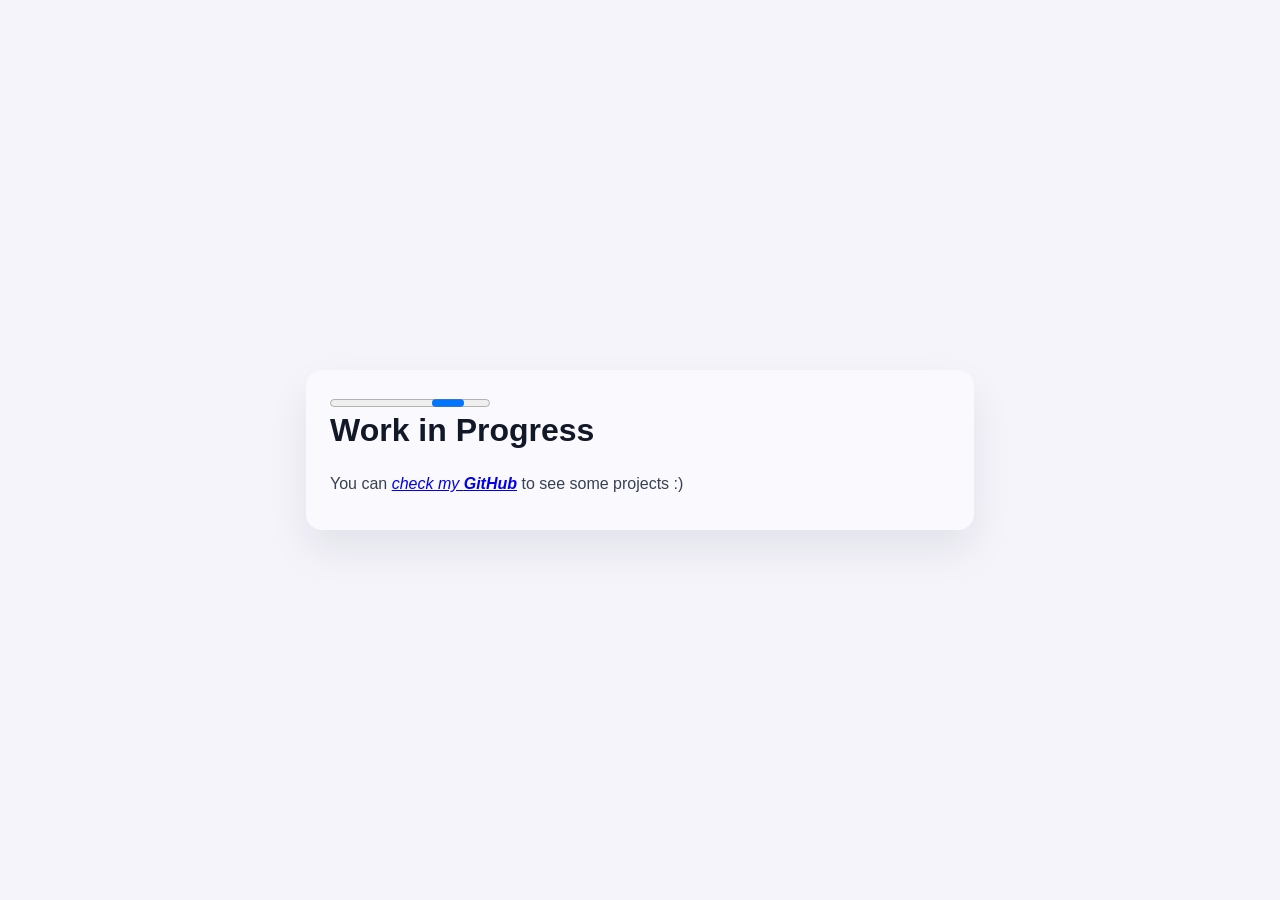
<file: about.html>
<!DOCTYPE html> 
<html lang="en">
<head>
    <meta charset="UTF-8">
    <meta name="viewport" content="width=device-width, initial-scale=1.0">
    <title>Week 2 Assignment</title>

    <link rel="stylesheet" type="text/css" href="styles_regular.css">
</head>
<body>
    <div class="page">
        <Progress></Progress>
        <h1>Work in  Progress</h1>
        <p>You can  <a href="https://github.com/foreverearthmover" target="_blank"><i>check my <b>GitHub</b></i></a> to see some projects :)</p>
    </div>
</body>
</html>
</file>
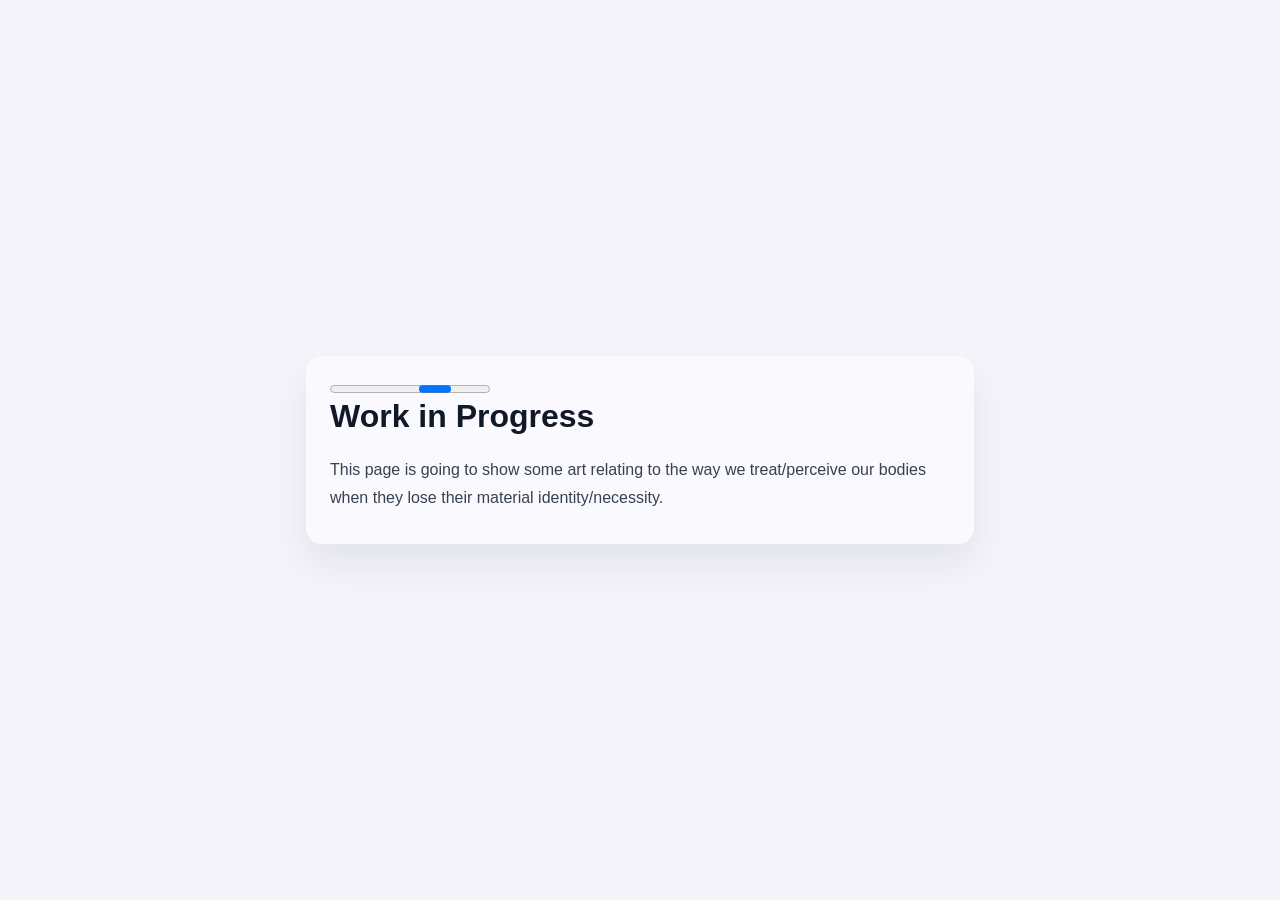
<file: another-page.html>
<!DOCTYPE html> 
<html lang="en">
<head>
    <meta charset="UTF-8">
    <meta name="viewport" content="width=device-width, initial-scale=1.0">
    <title>Pagelink 2</title>

    <link rel="stylesheet" type="text/css" href="styles_regular.css">
</head>
<body>
    <div class="page">
        <Progress></Progress>
        <h1>Work in  Progress</h1>
        <p>This page is going to show some art relating to the way we treat/perceive our bodies when they lose their material identity/necessity.</p>
    </div>
</body>
</html>
</file>
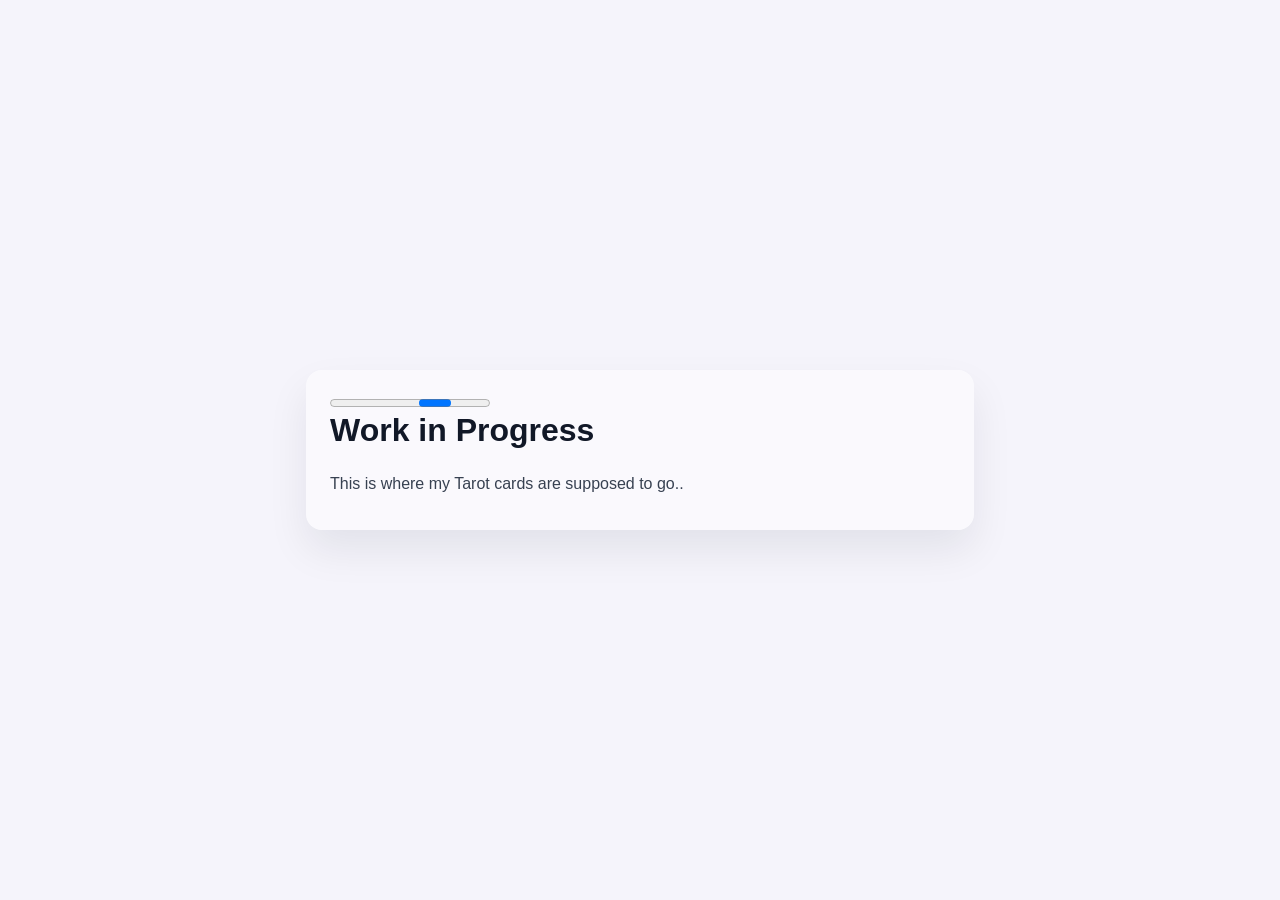
<file: next.html>
<!DOCTYPE html> 
<html lang="en">
<head>
    <meta charset="UTF-8">
    <meta name="viewport" content="width=device-width, initial-scale=1.0">
    <title>Pagelink 1</title>

    <link rel="stylesheet" type="text/css" href="styles_regular.css">
</head>
<body>
    <div class="page">
        <Progress></Progress>
        <h1>Work in  Progress</h1>
        <p>This is where my Tarot cards are supposed to go..</p>
    </div>
</body>
</html>
</file>
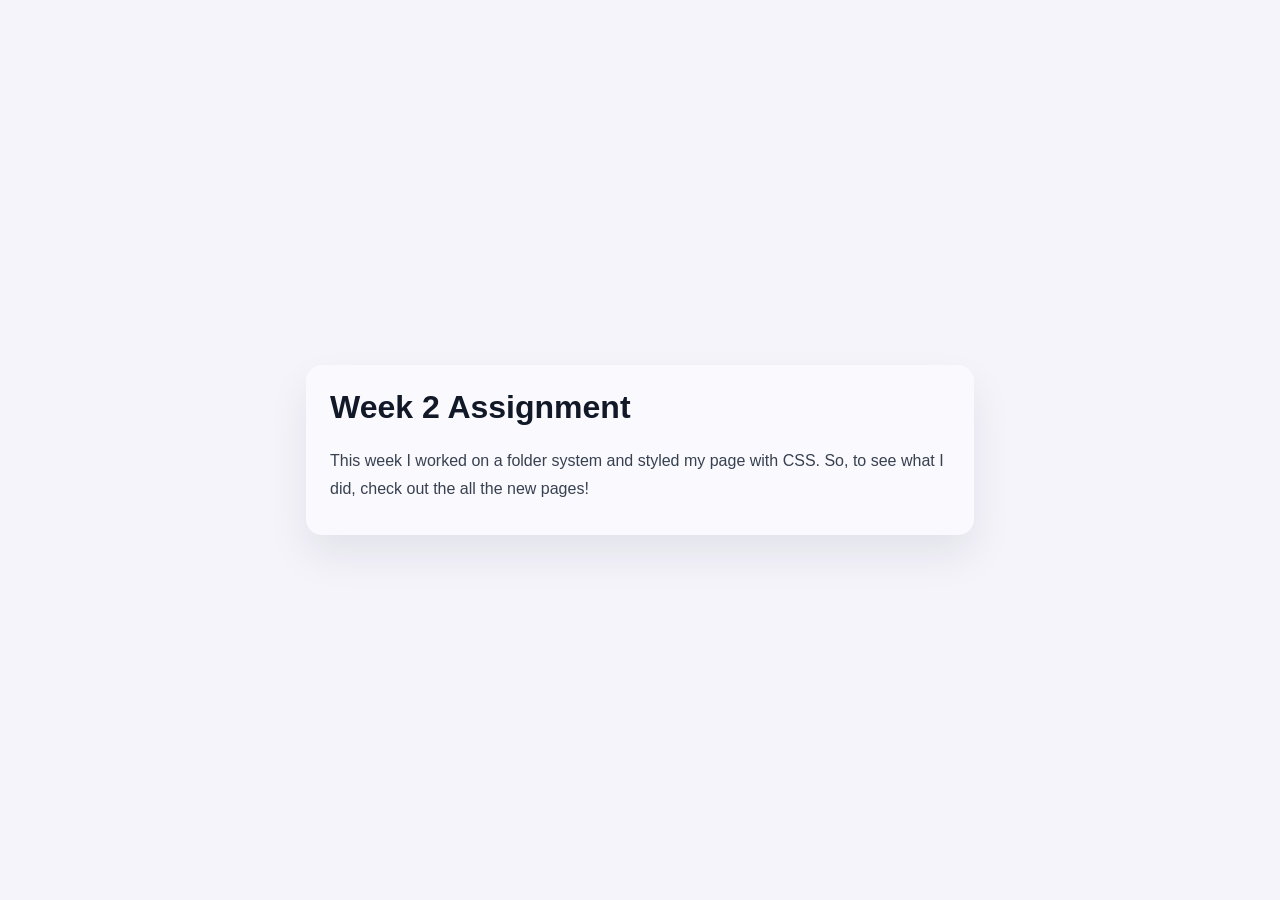
<file: week2.html>
<!DOCTYPE html> 
<html lang="en">
<head>
    <meta charset="UTF-8">
    <meta name="viewport" content="width=device-width, initial-scale=1.0">
    <title>Week 2 Assignment</title>

    <link rel="stylesheet" type="text/css" href="styles_regular.css">
</head>
<body>
    <div class="page">
        <h1>Week 2 Assignment</h1>
        <p>This week I worked on a folder system and styled my page with CSS. So, to see what I did, check out the all the new pages!</p>
    </div>
</body>
</html>
</file>
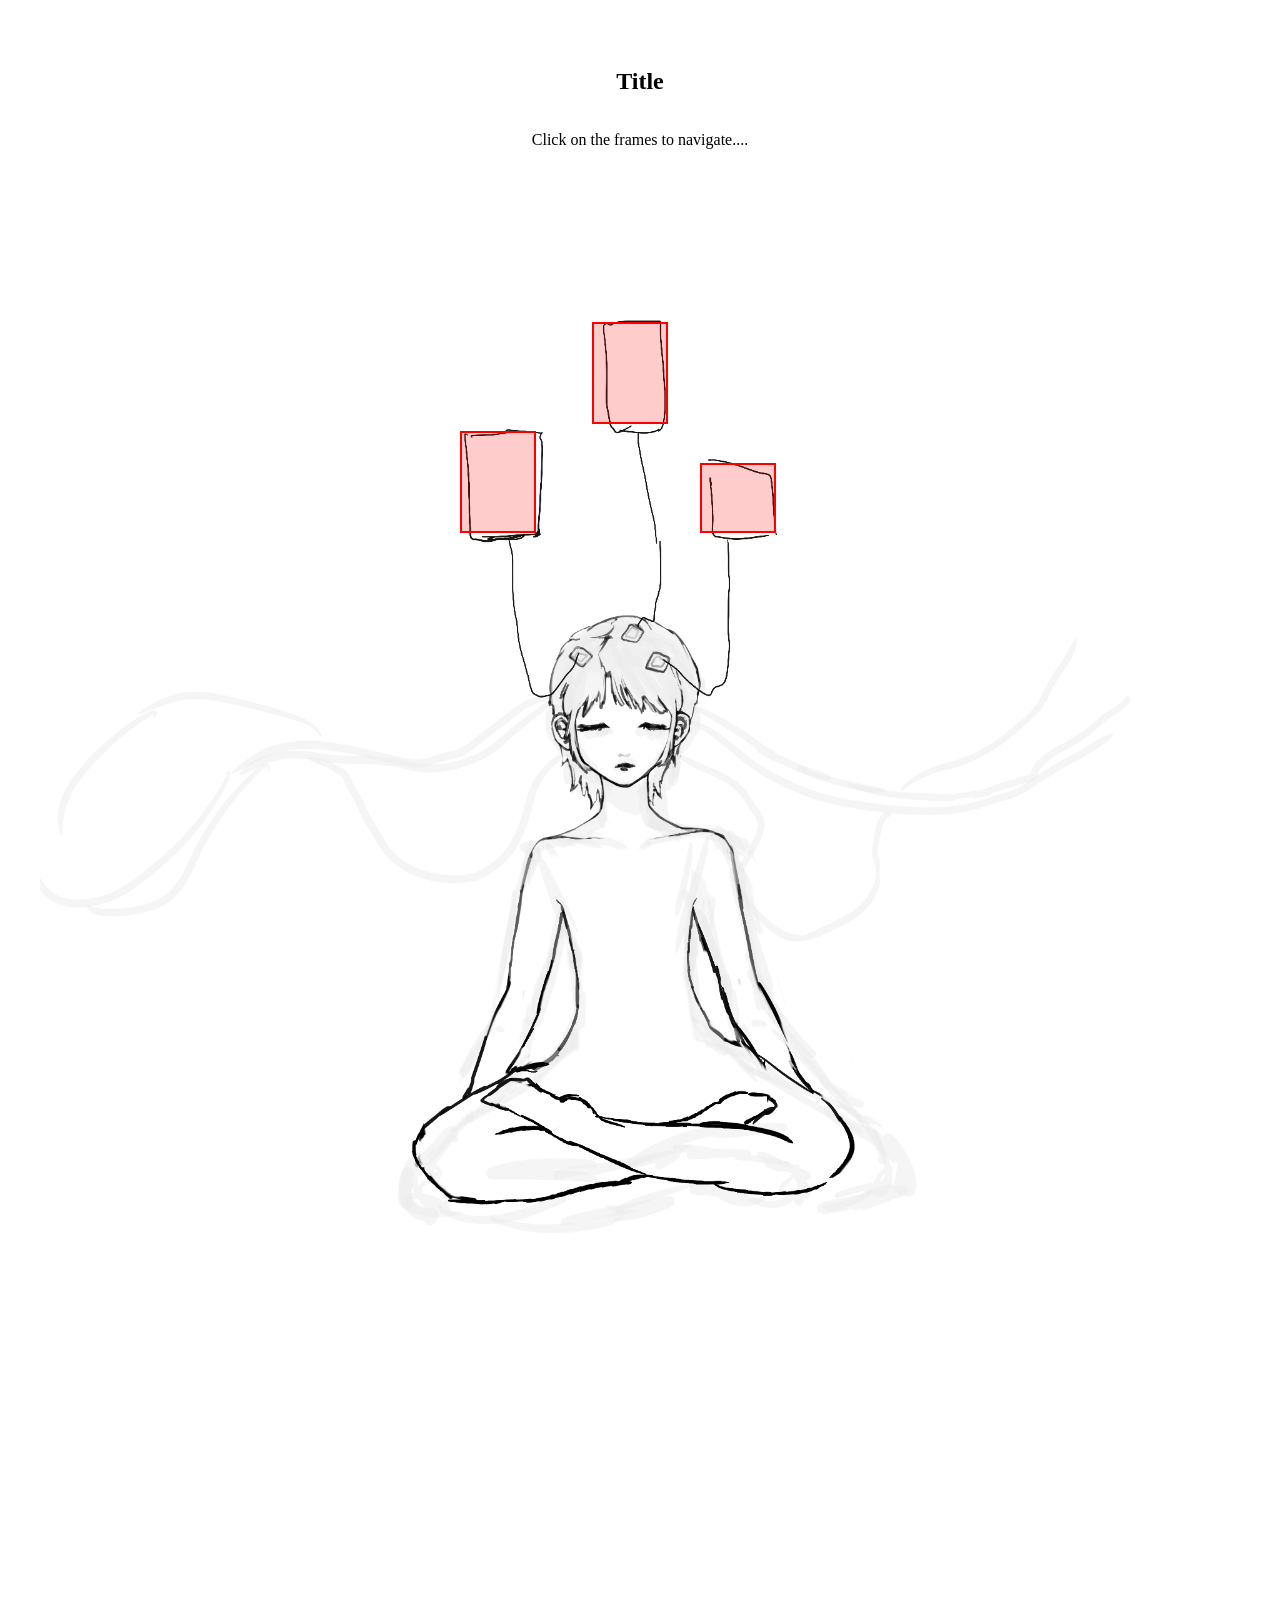
<file: week4.html>
<!DOCTYPE html>
<html lang="en">
<head>
    <title>Week 4</title>
    <meta charset="UTF-8">
    <meta name="viewport" content="width=device-width, initial-scale=1.0">

    <style>
        html,
        body {
            margin: 0;
            min-height: 100%;
        }

        body {
            position: relative;
            min-height: 200vh; 
        }

        .page {
            display: flex;
            flex-direction: column;
            max-width: 800px;
            align-items: center;
            margin: 3rem auto;
            z-index: 1;
            position: relative;
        }

        .image-wrapper {
            position: relative;
            width: 100%;
            max-width: 1200px;
            margin: 0 auto;
        }

        .image-wrapper img {
            display: block;
            width: 100%;
            height: auto;
        }

        .pagelink {
            position: absolute;

            border: 2px solid red;
            background: rgba(255,0,0,0.2);
        }

        .pagelink-1 {
            left: 35%;
            top: 20%;

            width: 6%;
            height: 9%;
        }
    
        .pagelink-2 {
            left: 46%;
            top: 10%;

            width: 6%;
            height: 9%;
        }

        .pagelink-3 {
            left: 55%;
            top: 23%;

            width: 6%;
            height: 6%;
        }

        /*
         * Footer appears after scrolling
         */
        footer {
            position: fixed;
            bottom: 0;
            left: 0;
            width: 100%;

            background: rgba(0, 0, 0, 0.8);
            color: white;
            text-align: center;
            padding: 1rem;

            opacity: 0;
            pointer-events: none;
            transition: opacity 0.3s ease;
        }

        footer.visible {
            opacity: 1;
            pointer-events: auto;
        }

        /*
         * Better phone behavior
         */
        @media (max-width: 768px) {
            body {
                background-position: center center;
                background-size: cover;
                background-attachment: scroll;
            }
        }
    </style>
</head>

<body>

    <section class="page">
        <h1>Title</h1>
        <p>Click on the frames to navigate....</p>
    </section>

<div class="image-wrapper">
    <img src="./images/skizze.png" alt="Sketch">

    <a href="next.html" class="pagelink pagelink-1"></a>

    <a href="another-page.html" class="pagelink pagelink-2"></a>

    <a href="yet-another-page.html" class="pagelink pagelink-3"></a>
</div>

    <footer id="footer">
        For testing scroll interaction → appearing project description?
    </footer>

    <script>
        const footer = document.getElementById("footer");

        window.addEventListener("scroll", () => {
            if (window.scrollY > 150) {
                footer.classList.add("visible");
            } else {
                footer.classList.remove("visible");
            }
        });
    </script>

</body>
</html>
</file>
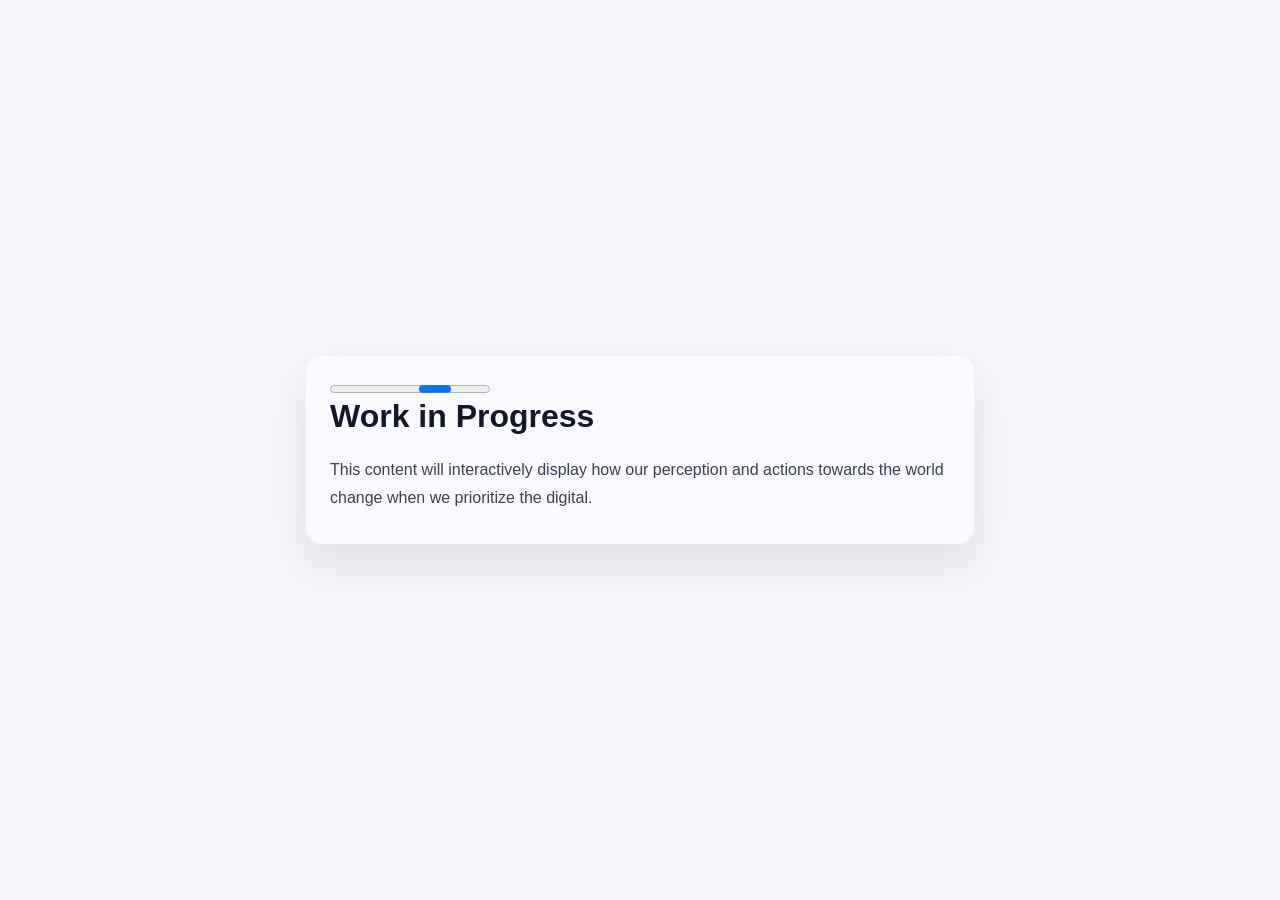
<file: yet-another-page.html>
<!DOCTYPE html> 
<html lang="en">
<head>
    <meta charset="UTF-8">
    <meta name="viewport" content="width=device-width, initial-scale=1.0">
    <title>Pagelink 3</title>

    <link rel="stylesheet" type="text/css" href="styles_regular.css">
</head>
<body>
    <div class="page">
        <Progress></Progress>
        <h1>Work in  Progress</h1>
        <p>This content will interactively display how our perception and actions towards the world change when we prioritize the digital.</p>
    </div>
</body>
</html>
</file>
<file: styles_regular.css>
body {
          font-family: 'Helvetica', sans-serif;
          margin: 0;
          padding: 0;
          min-height: 100vh;
          display: flex;
          align-items: center;
          justify-content: center;
          background: #f5f4fb;
          color: #1f2937;
        }

        .page {
            max-width: 620px;
            width: 100%;
            margin: 2rem;
            padding: 1.5rem;
            background: rgba(255, 255, 255, 0.5);
            border-radius: 16px;
            box-shadow: 0 20px 40px rgba(15, 23, 42, 0.08);
        }

        h1 {
            margin-top: 0;
            color: #111827;
        }
        
        p {
            line-height: 1.75;
            margin: 1rem 0 0.5rem;
            color: #374151;
        }
</file>
